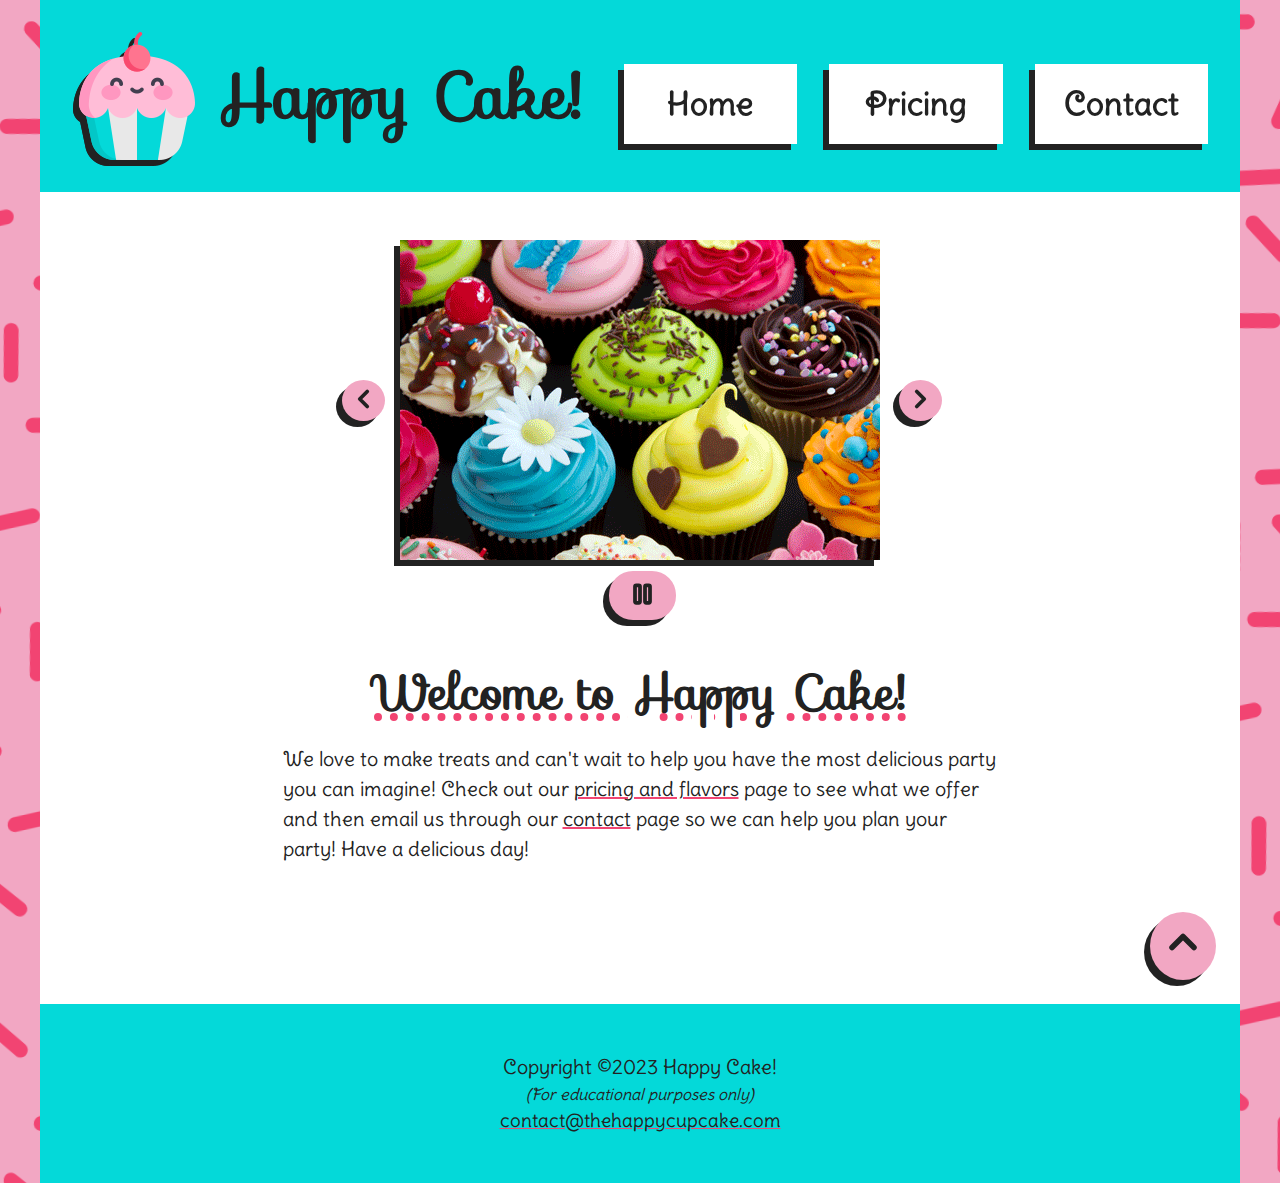
<file: index.html>
<!doctype html>
<html lang="en">
	<head>
		<meta charset="utf-8">
		<title>Happy Cake!</title>
        <!-- Favicon -->
		<link rel="icon" type="image/png" sizes="16x16" href="images/favicon.ico">
        <!-- Stylesheets -->
        <meta name="author" content="Jessica Barnett">
        <meta name="description" content="Happy Cake is a bakery specializing in fresh, delicious, custom cupcakes!">
		<link href="https://fonts.googleapis.com/css?family=Sofia" rel="stylesheet">
		<link href="https://fonts.googleapis.com/css?family=Delius+Swash+Caps" rel="stylesheet">
		<link rel="stylesheet" href="styles.css">
        <!-- JavaScript -->
		<script src="scripts.js" defer></script>
	</head>
	
	<body>
        <a href="#main" id="skip">Skip to Main Content</a>
		<header>
			<a href="index.html" aria-label="Go to the happy cupcake dot com">
				<img src="images/cupcake.png" alt="" id="logo" width="200" height="200">
			</a>
			<h1>Happy Cake!</h1>
			<nav>
				<ul>
					<li><a href="index.html">Home</a></li>
					<li><a href="pricing.html">Pricing</a></li>
					<li><a href="contact.html">Contact</a></li>
				</ul>
			</nav>
		</header>
		
		<main id="main">
			<div id="slideshow">
				<img class="mySlides" src="images/colorful.gif" alt="Colorful Cupcakes" width="480" height="320">
				<img class="mySlides hide" src="images/easter.gif" alt="Easter Cupcakes" width="480" height="320">
				<img class="mySlide hide" src="images/chocolate.gif" alt="Chocolate Cupcakes" width="480" height="320">
				<img class="mySlides hide" src="images/hearts.gif" alt="Heart Covered Cupcakes" width="480" height="320">
				<img class="mySlides hide" src="images/pinkcupcakes.gif" alt="Pink Frosted Cupcakes" width="480" height="320">
				<div id="slideshow-btns">
					<button id="prev" aria-label="view previous image">
						<svg xmlns="http://www.w3.org/2000/svg" class="icon icon-tabler icon-tabler-chevron-left" width="44" height="44" viewBox="0 0 24 24" stroke-width="1.5" stroke="#2c3e50" fill="none" stroke-linecap="round" stroke-linejoin="round">
							<path stroke="none" d="M0 0h24v24H0z" fill="none"/>
							<polyline points="15 6 9 12 15 18" />
						</svg>
					</button>
					<button id="play" class="hide" aria-label="Play Slideshow">
						<svg xmlns="http://www.w3.org/2000/svg" class="icon icon-tabler icon-tabler-player-play" width="44" height="44" viewBox="0 0 24 24" stroke-width="1.5" stroke="#2c3e50" fill="none" stroke-linecap="round" stroke-linejoin="round">
							<path stroke="none" d="M0 0h24v24H0z" fill="none"/>
							<path d="M7 4v16l13 -8z" />
						</svg>
					</button>
					<button id="pause" aria-label="Pause slideshow">
						<svg xmlns="http://www.w3.org/2000/svg" class="icon icon-tabler icon-tabler-player-pause" width="44" height="44" viewBox="0 0 24 24" stroke-width="1.5" stroke="#2c3e50" fill="none" stroke-linecap="round" stroke-linejoin="round">
							<path stroke="none" d="M0 0h24v24H0z" fill="none"/>
							<rect x="6" y="5" width="4" height="14" rx="1" />
							<rect x="14" y="5" width="4" height="14" rx="1" />
						</svg>
					</button>
					<button id="next" aria-label="view next image">
						<svg xmlns="http://www.w3.org/2000/svg" class="icon icon-tabler icon-tabler-chevron-right" width="44" height="44" viewBox="0 0 24 24" stroke-width="1.5" stroke="#2c3e50" fill="none" stroke-linecap="round" stroke-linejoin="round">
							<path stroke="none" d="M0 0h24v24H0z" fill="none"/>
							<polyline points="9 6 15 12 9 18" />
						</svg>
					</button>
				</div>
			</div>


			<h2>Welcome to Happy Cake!</h2>
			<p>We love to make treats and can't wait to help you have the most delicious party you can imagine! Check out our <a href="pricing.html">pricing and flavors</a> page to see what we offer and then email us through our <a href="contact.html">contact</a> page so we can help you plan your party! Have a delicious day!</p>
		</main>

		<div id="btt">
            <a href="#top" aria-label="back to top of page">
                <svg xmlns="http://www.w3.org/2000/svg" class="icon icon-tabler icon-tabler-chevron-up" width="44" height="44" viewBox="0 0 24 24" stroke-width="1.5" stroke="#2c3e50" fill="none" stroke-linecap="round" stroke-linejoin="round">
                    <path stroke="none" d="M0 0h24v24H0z" fill="none"/>
                    <polyline points="6 15 12 9 18 15" />
                </svg>
            </a>
        </div>
	
		<footer>
			<p>Copyright &copy;<span>2023</span> Happy Cake! <small>(For educational purposes only)</small>
				<a href="mailto:contact@thehappycupcake.com">contact@thehappycupcake.com</a></p> 
		</footer>
	</body>
</html>
</file>
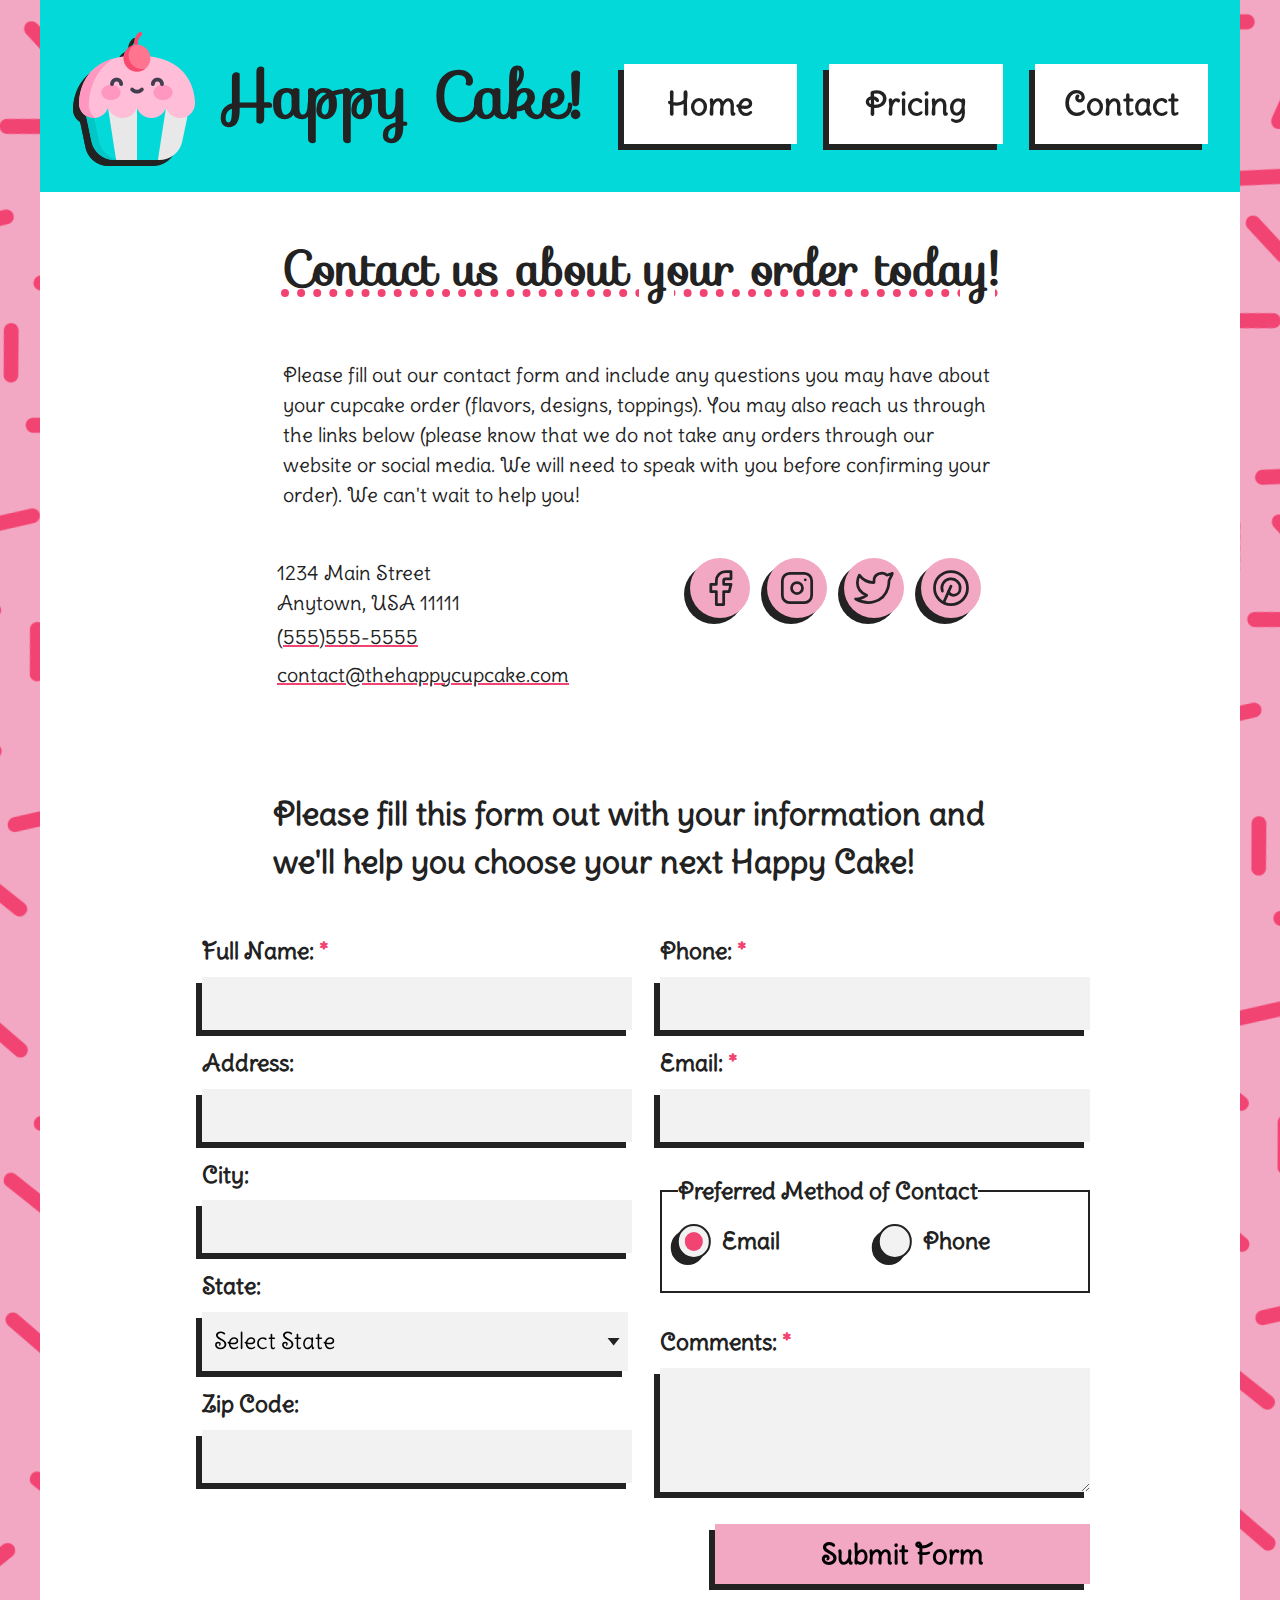
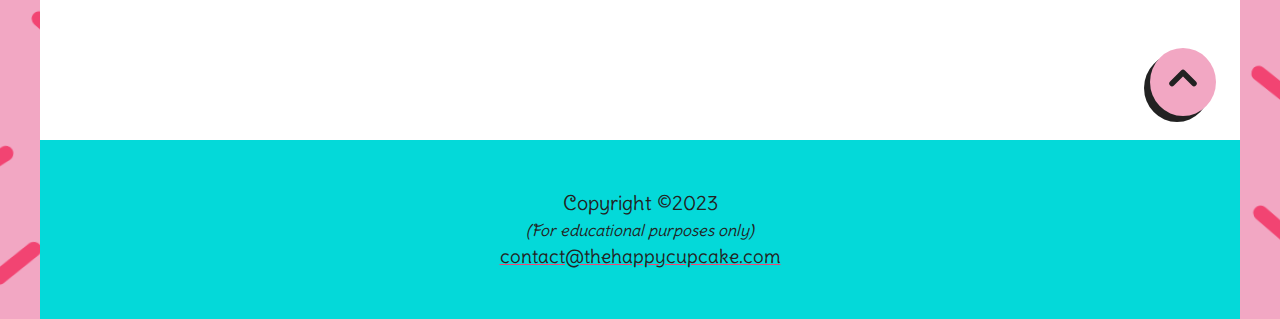
<file: contact.html>
<!doctype html>
<html lang="en">
	<head>
		<meta charset="utf-8">
		<title>Happy Cake! Contact</title>
        <!-- Favicon -->
		<link rel="icon" type="image/png" sizes="16x16" href="images/favicon.ico">
        <!-- Stylesheets -->
        <meta name="author" content="Jessica Barnett">
        <meta name="description" content="Please contact us today and let us help you plan your next Happy Cake occasion!">
		<link href="https://fonts.googleapis.com/css?family=Sofia" rel="stylesheet">
		<link href="https://fonts.googleapis.com/css?family=Delius+Swash+Caps" rel="stylesheet">
		<link rel="stylesheet" href="styles.css">
	</head>
	
	<body id="top">
        <a href="#main" id="skip">Skip to Main Content</a>
        <header>
            <a href="index.html" aria-label="Go to the happy cupcake dot com">
                <img src="images/cupcake.png" alt="" id="logo" width="200" height="200">
            </a>
            <h1>Happy Cake!</h1>
            <nav>
                <ul>
                    <li><a href="index.html">Home</a></li>
                    <li><a href="pricing.html">Pricing</a></li>
                    <li><a href="contact.html">Contact</a></li>
                </ul>
            </nav>
        </header>
		
        <main id="main">
            <section id="contact-sidebar">
                <h2>Contact us about your order today!</h2>
                    <p>Please fill out our contact form and include any questions you may have about your cupcake order (flavors, designs, toppings). You may also reach us through the links below (please know that we do not take any orders through our website or social media. We will need to speak with you before confirming your order). We can't wait to help you!
                    <address>
                        1234 Main Street<br>
                        Anytown, USA 11111
                        <a href="tel:5555555" id="mobile">(555)555-5555</a>
                        <span id="desktop">(555)555-5555</span>
                        <a href="mailto:contact@thehappycupcake.com">contact@thehappycupcake.com</a>
                    </address>
                <div id="links">
                    <a href="https://www.facebook.com/" target="_blank" aria-label="Happy Cupcake Facebook Page">
                        <svg xmlns="http://www.w3.org/2000/svg" class="icon icon-tabler icon-tabler-brand-facebook" width="44" height="44" viewBox="0 0 24 24" stroke-width="1.5" stroke="#2c3e50" fill="none" stroke-linecap="round" stroke-linejoin="round">
                            <path stroke="none" d="M0 0h24v24H0z" fill="none"/>
                            <path d="M7 10v4h3v7h4v-7h3l1 -4h-4v-2a1 1 0 0 1 1 -1h3v-4h-3a5 5 0 0 0 -5 5v2h-3" />
                        </svg>
                    </a>
                    <a href="https://www.instagram.com/" target="_blank" aria-label="Happy Cupcake Instagram Page">
                        <svg xmlns="http://www.w3.org/2000/svg" class="icon icon-tabler icon-tabler-brand-instagram" width="44" height="44" viewBox="0 0 24 24" stroke-width="1.5" stroke="#2c3e50" fill="none" stroke-linecap="round" stroke-linejoin="round">
                            <path stroke="none" d="M0 0h24v24H0z" fill="none"/>
                            <rect x="4" y="4" width="16" height="16" rx="4" />
                            <circle cx="12" cy="12" r="3" />
                            <line x1="16.5" y1="7.5" x2="16.5" y2="7.501" />
                        </svg>
                    </a>
                    <a href="https://twitter.com" target="_blank" aria-label="Happy Cupcake Twitter Page">
                        <svg xmlns="http://www.w3.org/2000/svg" class="icon icon-tabler icon-tabler-brand-twitter" width="44" height="44" viewBox="0 0 24 24" stroke-width="1.5" stroke="#2c3e50" fill="none" stroke-linecap="round" stroke-linejoin="round">
                            <path stroke="none" d="M0 0h24v24H0z" fill="none"/>
                            <path d="M22 4.01c-1 .49 -1.98 .689 -3 .99c-1.121 -1.265 -2.783 -1.335 -4.38 -.737s-2.643 2.06 -2.62 3.737v1c-3.245 .083 -6.135 -1.395 -8 -4c0 0 -4.182 7.433 4 11c-1.872 1.247 -3.739 2.088 -6 2c3.308 1.803 6.913 2.423 10.034 1.517c3.58 -1.04 6.522 -3.723 7.651 -7.742a13.84 13.84 0 0 0 .497 -3.753c-.002 -.249 1.51 -2.772 1.818 -4.013z" />
                        </svg>
                    </a>
                    <a href="https://pinterest.com" target="_blank" aria-label="Happy Cupcake Pinterest Page">
                        <svg xmlns="http://www.w3.org/2000/svg" class="icon icon-tabler icon-tabler-brand-pinterest" width="44" height="44" viewBox="0 0 24 24" stroke-width="1.5" stroke="#2c3e50" fill="none" stroke-linecap="round" stroke-linejoin="round">
                            <path stroke="none" d="M0 0h24v24H0z" fill="none"/>
                            <line x1="8" y1="20" x2="12" y2="11" />
                            <path d="M10.7 14c.437 1.263 1.43 2 2.55 2c2.071 0 3.75 -1.554 3.75 -4a5 5 0 1 0 -9.7 1.7" />
                            <circle cx="12" cy="12" r="9" />
                        </svg>
                    </a>
                </div>
            </section>
                
            <section id="form">
                <h2>Please fill this form out with your information and we'll help you choose your next Happy Cake!</h2>
                <form method="post" action="http://webdevbasics.net/scripts/demo.php">
                    <div>
                        <label for="myName">Full Name: <span class="required">*</span></label>
                        <input type="text" name="myName" id="myName" required="required">
                    
                        <label for="myAddress">Address:</label>
                        <input type="text" name="myAddress" id="myAddress">
                    
                        <label for="myCity">City:</label>
                        <input type="text" name="myCity" id="myCity">
                    
                        <label for="myState">State:</label>
                        <div class="select">
                            <select size="1" name="myState" id="myState">
                                <option value="">Select State</option>
                                <option value="AL">AL</option>
                                <option value="AK">AK</option>
                                <option value="AZ">AZ</option>
                                <option value="AR">AR</option>
                                <option value="CA">CA</option>
                                <option value="CO">CO</option>
                                <option value="CT">CT</option>
                                <option value="DE">DE</option>
                                <option value="FL">FL</option>
                                <option value="GA">GA</option>
                                <option value="HI">HI</option>
                                <option value="ID">ID</option>
                                <option value="IL">IL</option>
                                <option value="IN">IN</option>
                                <option value="IA">IA</option>
                                <option value="KS">KS</option>
                                <option value="KY">KY</option>
                                <option value="LA">LA</option>
                                <option value="ME">ME</option>
                                <option value="MD">MD</option>
                                <option value="MA">MA</option>
                                <option value="MI">MI</option>
                                <option value="MN">MN</option>
                                <option value="MS">MS</option>
                                <option value="MO">MO</option>
                                <option value="MT">MT</option>
                                <option value="NE">NE</option>
                                <option value="NV">NV</option>
                                <option value="NH">NH</option>
                                <option value="NJ">NJ</option>
                                <option value="NM">NM</option>
                                <option value="NY">NY</option>
                                <option value="NC">NC</option>
                                <option value="ND">ND</option>
                                <option value="OH">OH</option>
                                <option value="OK">OK</option>
                                <option value="OR">OR</option>
                                <option value="PA">PA</option>
                                <option value="RI">RI</option>
                                <option value="SC">SC</option>
                                <option value="SD">SD</option>
                                <option value="TN">TN</option>
                                <option value="TX">TX</option>
                                <option value="UT">UT</option>
                                <option value="VT">VT</option>
                                <option value="VA">VA</option>
                                <option value="WA">WA</option>
                                <option value="WV">WV</option>
                                <option value="WI">WI</option>
                                <option value="WY">WY</option>
                            </select>
                            <span class="focus"></span>
                        </div>
                    
                        <label for="myZip">Zip Code:</label>
                        <input type="text" name="myZip" id="myZip">
                    </div>

                    <div>
                        <label for="myPhone">Phone: <span class="required">*</span></label>
                        <input type="text" name="myPhone" id="myPhone" required="required">
                    
                        <label for="myEmail">Email: <span class="required">*</span></label>
                        <input type="email" name="myEmail" id="myEmail" required="required">
                    
                        <fieldset>
                            <legend>Preferred Method of Contact</legend>
                            <label for="prefEmail" class="form-control">
                                <input type="radio" name="prefContact" id="prefEmail" value="Email" checked>
                                Email
                            </label>

                            <label for="prefPhone" class="form-control">
                                <input type="radio" name="prefContact" id="prefPhone" value="Phone">
                                Phone
                            </label>	
                        </fieldset>

                        <label for="myComments">Comments: <span class="required">*</span></label>
                        <textarea name="myComments" id="myComments"></textarea>
                    </div>

                    <input type="submit" id="mySubmit" value="Submit Form">
                </form>
            </section>
        </main>

        <div id="btt">
            <a href="#top" aria-label="back to top of page">
                <svg xmlns="http://www.w3.org/2000/svg" class="icon icon-tabler icon-tabler-chevron-up" width="44" height="44" viewBox="0 0 24 24" stroke-width="1.5" stroke="#2c3e50" fill="none" stroke-linecap="round" stroke-linejoin="round">
                    <path stroke="none" d="M0 0h24v24H0z" fill="none"/>
                    <polyline points="6 15 12 9 18 15" />
                </svg>
            </a>
        </div>
    
        <footer>
            <p>Copyright &copy;<span>2023</span> <small>(For educational purposes only)</small>
            <a href="mailto:contact@thehappycupcake.com">contact@thehappycupcake.com</a></p> 
        </footer>
	</body>
</html>
</file>
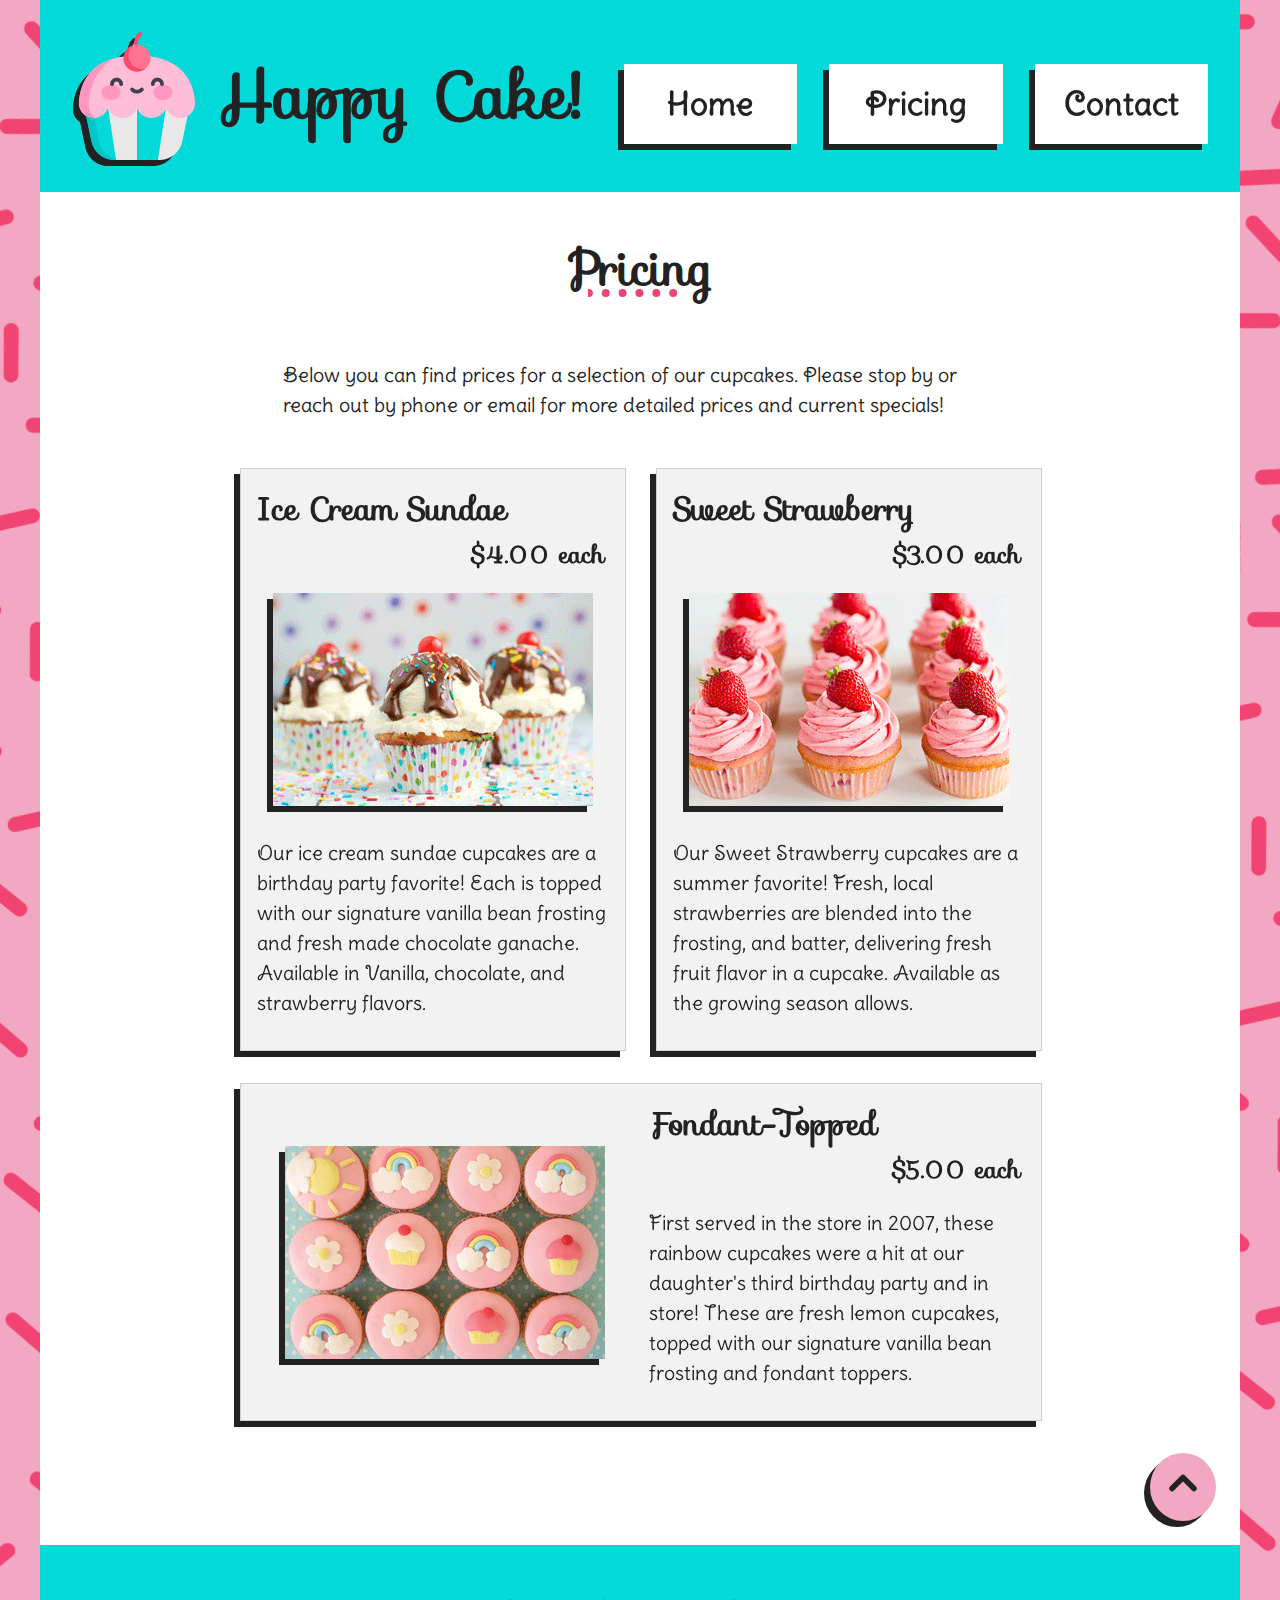
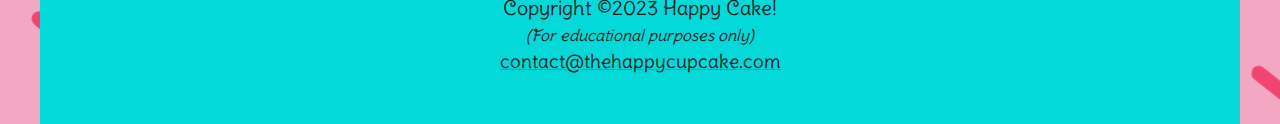
<file: pricing.html>
<!doctype html>
<html lang="en">
	<head>
		<meta charset="utf-8">
		<title>Happy Cake! Pricing</title>
        <!-- Favicon -->
		<link rel="icon" type="image/png" sizes="16x16" href="images/favicon.ico">
		<!-- Stylesheets -->
        <meta name="author" content="Jessica Barnett">
        <meta name="description" content="Happy Cake flavors are only as limited as your imagination. Pricing is based on the number of work hours it will take to create your treats.">
		<link href="https://fonts.googleapis.com/css?family=Sofia" rel="stylesheet">
		<link href="https://fonts.googleapis.com/css?family=Delius+Swash+Caps" rel="stylesheet">
		<link rel="stylesheet" href="styles.css">
	</head>
	
	<body id="top">
        <a href="#main" id="skip">Skip to Main Content</a>
        <header>
            <a href="index.html" aria-label="Go to the happy cupcake dot com">
                <img src="images/cupcake.png" alt="" id="logo" width="200" height="200">
            </a>
            <h1>Happy Cake!</h1>
            <nav>
                <ul>
                    <li><a href="index.html">Home</a></li>
                    <li><a href="pricing.html">Pricing</a></li>
                    <li><a href="contact.html">Contact</a></li>
                </ul>
            </nav>
        </header>
		
        <main id="main">
            <div id="pricing">
                <h2>Pricing</h2>
                <p>Below you can find prices for a selection of our cupcakes. Please stop by or reach out by phone or email for more detailed prices and current specials!</p>
                <section id="recipe1">
                    <h3>Ice Cream Sundae <span class="price">$4.00 each</span></h3>
                    <img src="images/sundae.gif" alt="three cupcakes against a polka dot background and frosted with white icing made to look like ice cream, chocolate syrup, rainbow sprinkles, and a cherry" class="photos" width="320" height="213">
                    <p>Our ice cream sundae cupcakes are a birthday party favorite! Each is topped with our signature vanilla bean frosting and fresh made chocolate ganache. Available in Vanilla, chocolate, and strawberry flavors.</p>
                </section>
            
                <section id="recipe2">
                    <h3>Sweet Strawberry <span class="price">$3.00 each</span></h3>
                    <img src="images/strawberry.gif" alt="One dozen cupcakes viewed from the front. Each is topped in pink frosting and a fresh strawberry" class="photos" width="320" height="213">
                    <p>Our Sweet Strawberry cupcakes are a summer favorite! Fresh, local strawberries are blended into the frosting, and batter, delivering fresh fruit flavor in a cupcake. Available as the growing season allows.</p>
                </section>
                
                <section id="recipe3">
                    <h3>Fondant-Topped <span class="price">$5.00 each</span></h3>
                    <img src="images/rainbow.gif" alt="One dozen cupcakes viewed from above. They are topped in pink fondant with assorted colors of fondant rainbows, suns, and clouds" class="photos" width="320" height="213">
                    <p>First served in the store in 2007, these rainbow cupcakes were a hit at our daughter's third birthday party and in store! These are fresh lemon cupcakes, topped with our signature vanilla bean frosting and fondant toppers.</p>
                </section>
            </div>
        </main>

        <div id="btt">
            <a href="#top" aria-label="back to top of page">
                <svg xmlns="http://www.w3.org/2000/svg" class="icon icon-tabler icon-tabler-chevron-up" width="44" height="44" viewBox="0 0 24 24" stroke-width="1.5" stroke="#2c3e50" fill="none" stroke-linecap="round" stroke-linejoin="round">
                    <path stroke="none" d="M0 0h24v24H0z" fill="none"/>
                    <polyline points="6 15 12 9 18 15" />
                </svg>
            </a>
        </div>
		
        <footer>
            <p>Copyright &copy;<span>2023</span> Happy Cake! <small>(For educational purposes only)</small>
            <a href="mailto:contact@thehappycupcake.com">contact@thehappycupcake.com</a></p> 
        </footer>
	</body>
</html>
</file>
<file: styles.css>
/* 
	http://meyerweb.com/eric/tools/css/reset/ 
	v2.0 | 20110126
	License: none (public domain)
*/
html, body, div, span, applet, object, iframe,
h1, h2, h3, h4, h5, h6, p, blockquote, pre,
a, abbr, acronym, address, big, cite, code,
del, dfn, em, img, ins, kbd, q, s, samp,
small, strike, strong, sub, sup, tt, var,
b, u, i, center,
dl, dt, dd, ol, ul, li,
fieldset, form, label, legend,
table, caption, tbody, tfoot, thead, tr, th, td,
article, aside, canvas, details, embed, 
figure, figcaption, footer, header, hgroup, 
menu, nav, output, ruby, section, summary,
time, mark, audio, video {
	margin: 0;
	padding: 0;
	border: 0;
	font-size: 100%;
	font: inherit;
	vertical-align: baseline;
}
/* HTML5 display-role reset for older browsers */
article, aside, details, figcaption, figure, 
footer, header, hgroup, menu, nav, section {
	display: block;
}
body {
	line-height: 1;
}
ol, ul {
	list-style: none;
}
blockquote, q {
	quotes: none;
}
blockquote:before, blockquote:after,
q:before, q:after {
	content: '';
	content: none;
}
table {
	border-collapse: collapse;
	border-spacing: 0;
}

/* --------- CUSTOM STYLES ---------- */
:root{
    /* Theme from Adobe Color */
    --red: #A60321;
    --hot-pink: #F24472;
    --lt-pink: #F2A7C3;
    --blue: #04D9D9;
    --orange: #F29544;

    /* Text & Neutral colors */
    --white: #fff;
	--off-white: #F2F2F2;
	--border-gray: #d0d0d0;
    --lt-gray: #eaeaea;
    --med-gray: #555;
    --dk-gray: #222;

    /* Shadows */
	--filter-shadow: drop-shadow(-6px 6px 0px var(--dk-gray));

    /* Fonts */
    --heading-fonts: 'Sofia', Didot, Palatino, sans-serif;
    --body-fonts: 'Delius Swash Caps', Verdana, sans-serif;
}

/* ----- GENERAL STYLES ----- */
body{
	background-image: url(images/sprinkles.svg);
    font-family: var(--body-fonts);
	line-height: 1.5;
	font-size: 1.25rem;
    box-sizing: border-box;
    color: var(--dk-gray);
}

/* Skip Link Styles */
#skip{
	position:absolute;
	left:-10000px;
	top:auto;
	width:1px;
	height:1px;
	overflow:hidden;
}

#skip:focus{
	position:static;
	width:auto;
	height:auto;
}

/* Header, Main, Footer */
header, main, footer{
	width: calc(100% - 32px);
	max-width: calc(1200px - 32px);
	padding: 32px 16px;
	margin: 0 auto;
}

/* Header Styles */
header{
	background-color:var(--blue);
}

/* Heading Styles */
h1, h2, h3{
	font-family: var(--heading-fonts);
	font-weight: bold;
}

h1{
	font-size: 4rem;
	text-align: center;
	margin-top: 8px;
}

h2{
	font-size: 3rem;
	margin: 8px 0;
	text-decoration: 8px dotted underline var(--hot-pink);
	text-align: center;
}

div + h2{
	margin: 16px 0;
}

h3{
	font-size: 2rem;
	/* text-decoration: 4px dotted underline var(--blue); */
}

/* Link Styles */
a{
	color: var(--dk-gray);
	text-decoration-color: var(--hot-pink);
}

/* Link Hover, Focus Styles */
a:hover{
	text-decoration: none;
}

a:focus, a:focus-visible, header > a img:focus, header > a:focus-within img{
	outline: 4px solid var(--hot-pink);
	outline-offset: 2px;
}

/* Logo/Link Styles */
header > a{
	text-decoration: none;
}

header > a img{
	transition: 300ms transform ease-in-out;
}

header > a:hover img{
	transform: scale(105%);
}

/* Navigation Styles */
nav{
	width: 100%;
	max-width: 400px;
	margin: 0 auto;
	text-align: center;
}

nav ul{
	list-style-type: none;
}

nav a{
	display: block;
	padding: 16px;
	font-size: 2rem;
	font-weight: bold;
	font-family: var(--body-fonts);
	background-color: var(--white);
	color: var(--dk-gray);
	text-decoration: none;
	margin-top: 16px;
	filter: var(--filter-shadow);
	transition: 300ms transform ease-in-out;
}

nav a:hover{
	transform: scale(105%);
}

nav a:focus, nav a:focus-visible{
	outline: 4px solid var(--hot-pink);
	outline-offset: 2px;
}

/* Main Styles */
main{
	background-color: var(--white);
}

/* Text Styles */
p{
	width: 100%;
	max-width: 55ch;
	margin: 16px auto;
}

address{
	font-style: normal;
	width: 100%;
	max-width: 55ch;
	margin: 0 auto;
}

/* Image Styles */
img{
	display: block;
	width: calc(100% - 32px);
	height: auto;
	padding: 16px;
	filter: var(--filter-shadow);
}

header img{
	width: 128px;
	height: 128px;
	margin: 0 auto;
	filter: var(--filter-shadow);
}

/* ----- Back to Top Link Styles ----- */
#btt{
	width: 100%;
	max-width: 1200px;
	margin: 0 auto;
	padding-bottom: 8px;
	background-color: var(--white);
	position: relative;
}

#btt a{
	display: block;
	width: fit-content;
	margin: 0 16px 16px 0;
	padding: 8px;
	border-radius: 50%;
	background-color: var(--lt-pink);
	position: relative;
	left: calc(100% - 90px);
	filter: var(--filter-shadow);
	transition: 300ms transform ease-in-out;
}

#btt a:hover{
	transform: scale(105%);
}

#btt svg{
	stroke: var(--dk-gray);
	stroke-width: 3px;
	width: 50px;

}

/* Footer Styles */
footer{
	background-color: var(--blue);
	text-align: center;
}

footer small, footer a{
	display: block;
}

small{
	font-size: 1rem;
	font-style: italic;
}

footer a{
	font-size: 1.2rem;
}

/* ---------- STYLES BY PAGE ---------- */
/* ----- INDEX PAGE STYLES ----- */
#slideshow{
	width: 100%;
	max-width: 480px;
	margin: 16px auto;
	position: relative;
}

#slideshow img{
	padding: 0;
	margin: 16px auto;
	width: 100%;
}

/* ----- Previous/Next Arrow Button Styles ----- */
#slideshow-btns{
	display: flex;
	justify-content: space-between;
}

#prev, #next, #play, #pause{
	display: block;
	width: fit-content;
	margin: 0;
	padding: 4px;
	border: none;
	border-radius: 50%;
	background-color: var(--lt-pink);
	position: relative;
	filter: var(--filter-shadow);
	transition: 300ms transform ease-in-out;
}

#prev:hover, #next:hover, #play:hover, #pause:hover{
	transform: scale(105%);
}

#play.hide, #pause.hide{
	display: none;
}

#slideshow-btns svg{
	stroke: var(--dk-gray);
	stroke-width: 3px;
	height: 30px;
	width: 35px;
}

.hide{
	display: none;
}


/* ----- PRICING PAGE STYLES ----- */
#recipe1, #recipe2, #recipe3{
	padding: 16px;
	width: calc(100% - 32px);
	max-width: calc(320px + 32px);
	margin: 32px auto;
	background: var(--off-white);
	filter: var(--filter-shadow);
	border: 1px solid var(--border-gray);
}

.price{
	padding: 4px;
	display: block;
	font-size: 1.5rem;
	text-align: right;
}

#recipe1 img, #recipe2 img, #recipe3 img{
	max-width: 320px;
	margin: 0  auto;
}


/* ----- CONTACT PAGE STYLES ----- */
#contact-sidebar{

}

#contact-sidebar a, #mobile{
	display: block;
	padding: 4px;
	width: fit-content;
	position: relative;
	left: -4px;
}

#contact-sidebar a{
	text-decoration: 2px solid underline var(--hot-pink);
}

#contact-sidebar a:hover{
	text-decoration: none;
	background-color: var(--blue);
}

#desktop{
	display: none;
}

#links{
	width: 100%;
	max-width: 300px;
	margin: 32px auto;
	padding-left: 8px;
	display: grid;
	grid-template-columns: repeat(4, 1fr);
	gap: 8px;
	justify-items: center;
	align-items: center;
}

#links a{
	display: block;
	text-decoration: none;
	padding: 8px;
	background-color: var(--lt-pink);
	border-radius: 50%;
	filter: var(--filter-shadow);
	transition: 300ms transform ease-in-out;
}

#links a:hover{
	transform: scale(105%);
	background-color: var(--lt-pink);
}

#links a:focus, #links a:focus-visible, #contact-sidebar a:focus, #contact-sidebar a:focus-visible{
	outline: 4px solid var(--hot-pink);
	outline-offset: 2px;
}

#links svg{
	display: block;
	stroke: var(--dk-gray);
	margin: 0 auto;
}

#form{
	margin-top: 32px;
	padding-top: 32px;
}

#form h2{
	font-family: var(--body-fonts);
	text-align: left;
	font-size: 1.5rem;
	text-decoration: none;
}

form{
	width: calc(100% - 8px);
	max-width: 375px;
	margin: 32px auto;
	padding-left: 12px;
}

input, label, textarea{
	display: block;
	font-size: 1.45rem;
	font-family: var(--body-fonts);
}

label{
	margin: 16px 0 8px 0;
	font-weight: bold;
}

.required{
	color: var(--hot-pink);
}

input, textarea{
	padding: 12px 4px;
	width: calc(100% - 8px);
	border: none;
	background-color: var(--off-white);
	filter: var(--filter-shadow);
}

input:focus, input:focus-visible, textarea:focus, textarea:focus-visible, #mySubmit:focus, #mySubmit:focus-visible{
	outline: 4px solid var(--hot-pink);
	outline-offset: 2px;
}

fieldset{
	margin: 32px 0;
	padding: 16px 16px 32px 16px;
	display: grid;
	grid-template-columns: 1fr 1fr;
	gap: 0.5rem;
	border: 2px solid var(--dk-gray);
}
legend{
	font-weight: bold;
	font-size: 1.45rem;
} 

/* Custom Radio Styles */
.form-control{
	display: grid;
	grid-template-columns: 2rem auto;
	gap: 0.5em;
	margin: 0;
}

input[type="radio"]{
	-webkit-appearance: none;
	appearance: none;
	background-color: var(--off-white);
	margin: 0;
	color: var(--hot-pink);
	width: 2.15rem;
	height: 2.15rem;
	border: 0.15rem solid var(--dk-gray);
	border-radius: 50%;
	transform: translate(-0.075rem);
	display: grid;
	place-content: center;
}

input[type="radio"]::before{
	content: "";
	width: 1.15rem;
	height: 1.15rem;
	border-radius: 50%;
	transform: scale(0);
	transition: 120ms transform ease-in-out;
	box-shadow: inset 1rem 1rem var(--hot-pink);
}

input[type="radio"]:checked::before{
	transform: scale(1);
}

input[type="radio"]:focus{
	outline: 4px solid var(--hot-pink);
	outline-offset: 2px;
}

/* Custom Select Styles */
select{
	appearance: none;
	background-color: transparent;
	border: none;
	padding: 0 1rem 0 0;
	margin: 0;
	width: 100%;
	font-family: inherit;
	font-size: inherit;
	cursor: inherit;
	line-height: inherit;
	outline: none;
}

select::-ms-expand{
	display: none;
}

.select{
	padding: 12px 8px 12px 16px;
	width: calc(100% - 24px);
	border: none;
	background-color: var(--off-white);
	filter: var(--filter-shadow);
	cursor: pointer;
	display: grid;
	grid-template-areas: "select";
	align-items: center;
	position: relative;
}

select, .select::after{
	grid-area: select;
	font-size: 1.45rem;
}

.select::after{
	content: "";
	width: 0.8rem;
	height: 0.5rem;
	background-color: var(--dk-gray);
	clip-path: polygon(100% 0%, 0 0%, 50% 100%);
	justify-self: end;
}

select:focus + .focus{
	position: absolute;
	top: -6px;
	left: -6px;
	right: -6px;
	bottom: -6px;
	border: 4px solid var(--hot-pink);
}

textarea{
	height: 100px;
}

#mySubmit{
	font-family: var(--body-fonts);
	font-size: 1.75rem;
	font-weight: bold;
	width: 100%;
	max-width: 375px;
	margin: 32px auto;
	background-color: var(--lt-pink);
	transition: 300ms transform ease-in-out;
}

#mySubmit:hover{
	transform: scale(105%);
}

/* ---------- SMALL SCREEN ADJUSTMENT FOR NAV STYLES ---------- */
@media screen and (min-width: 500px){

	/* Header Add Grid Styles */
	header{
		display: grid;
		grid-template-columns: 1fr 2fr;
		gap: 16px;
		align-items: center;
	}

	/* Remove H1 Margin */
	h1{
		margin: 0;
		text-align: left;
	}

	/* Adjust Nav Into Single Row, Span All Cols in Header */
	nav{
		max-width: 675px;
		grid-column: 1/-1;
	}

	nav ul{
		display: grid;
		grid-template-columns: 1fr 1fr 1fr;
		gap: 32px;
	}
}

/* ---------- MEDIUM SCREEN STYLES ---------- */
@media screen and (min-width: 675px){

	/* Add Margin to Slideshow Bottom */
	#slideshow{
		margin-bottom: 96px;
	}

	/* Adjust Slideshow Controls */
	#slideshow-btns{
		height: 240px;
		width: 125%;
		align-items: flex-start;
		position: absolute;
		top: 140px;
		left: -12%;
	}

	#play, #pause{
		align-self: flex-end;
		padding: 8px 16px;
		border-radius: 24px;
	}
}

/* ---------- MEDIUM SCREEN STYLES ---------- */
@media screen and (min-width: 800px){

	/* Adjust Pricing Page Layout */
	#pricing{
		width: 100%;
		max-width: 800px;
		margin: 0 auto;
		display: grid;
		grid-template-columns: 1fr 1fr;
		gap: 32px;
	}

	#pricing > h2, #pricing > p{
		grid-column: 1/-1;
	}

	#recipe1, #recipe2, #recipe3{
		margin: 0 auto;
	}

	#recipe3{
		grid-column: 1/-1;
		max-width: calc(100% - 32px);
		display: grid;
		grid-template-columns: 1fr 1fr;
		gap: 0 16px;
		align-items: center;
	}

	#recipe3 img{
		grid-column: 1/2;
		grid-row: 1/3;
	}

	/* Adjust contact page layout */
	#contact-sidebar{
		display: grid;
		grid-template-columns: 1fr 1fr;
		gap: 32px;
		max-width: 750px;
		margin: 0 auto;
	}

	#contact-sidebar h2, #contact-sidebar p{
		grid-column: 1/-1;
	}

	address{
		padding-left: 12px;
	}

	#links{
		margin: 0 auto;
		align-self: start;
	}

	#form{
		margin-top: 64px;
	}

	#form h2{
		font-size: 2rem;
		max-width: 35ch;
		margin: 0 auto;
	}

	#form form{
		display: grid;
		grid-template-columns: 1fr 1fr;
		gap: 32px 16px;
		max-width: 900px;
		padding: 0;
	}

	#form div{
		padding-left: 12px;
	}

	#mySubmit{
		grid-column: 1/-1;
		margin: 0;
		justify-self: end;
	}
}

/* ---------- LARGE SCREEN STYLES ---------- */
@media screen and (min-width: 1110px){
	header{
		grid-template-columns: 1fr 3fr 4.5fr;
		padding: 32px;
		width: calc(100% - 64px);
		max-width: calc(1200px - 64px);
	}

	header img{
		padding: 0;
	}

	h1{
		font-size: 4rem;
	}

	nav{
		grid-column: auto;
	}
}




/* ---------- ORIGINAL STYLES (not responsive) ---------- 
header{
	width: 940px;
	margin: 0 auto;
	padding: 10px;
	background-color: white;
}

#logo{
	padding: 10px;
	display: inline;
	float: left;
}

h1{
	display: inline;
	text-align: center;
	padding-left: 10px;
	padding-bottom: 10px;
	font-size: 3.5em;
	font-family: 'Sofia', cursive, sans-serif;
	float: left;
	margin-top: 20px;
	margin-left: 20px;
}

nav{
	overflow: hidden;
	margin: 0;
	padding: 0;
	width: 400px;
	height: 100px;
	float: left;
}

nav ul{
	list-style-type: none;
}
	
nav li{
	text-decoration: none;
	float: left;
	width: 60px;
	display: inline;
	padding: 20px;
	margin: 5px;
	background-color: pink;
	border: 1px outset black;
}

nav a{
	display: block;
	text-decoration: none;
	text-align: center;
	color: white;
	font-size: 1.25em;
	position: relative;
	float: right;
}

li:hover {
    background-color: lightGreen;
    border: 1px inset gray;
}

#wrapper{
	margin: 0 auto;
	width: 960px;
	background-color: white;
	font-family: 'Delius Swash Caps', cursive, sans-serif;
}

main{
	clear: both;
}

.mySlides{
	border: 2px solid black;
	padding: 20px;
	margin: 0 auto;
	display: block;
}

h2{
    padding: 10px;
    text-align: center;
    font-weight: bold;
}

section{
    display: block;
    width: 900px;
    height: 300px;
    padding: 10px;
    margin: 0 auto;
}

.photos{
	padding: 20px;
	display: block;
	float: left;
    border: 2px solid black;
    margin-right: 20px;
}

p{
    margin-left: 20px;
    margin-right: 20px;
    text-align: center;
    font-size: 1.25em;
}

#contactsidebar{
    display: block;
    float: left;
    width: 300px;
    background-color: white;
}

#links{
    margin-left: 75px;
}

#contactform{
    display: block;
    float: left;
    width: 660px;
    background-color: white;
}

form label{
	float: left;
	display: inline;
	text-align: right;
	font-weight: bold;
	width: 13em;
	padding-right: 1em;
}

select{
	display: block;
	margin-bottom: 20px;
	margin-top: 10px;
}

input{
	display: block;
	width: 310px;
	height: 20px;
	margin-bottom: 20px;
	margin-top: 10px;
	border-radius: 5px;
	border: 1px solid grey;
}

#contactform p{
	padding: 0px;
	margin-bottom: 10px;
}

#contactradio{
	display: block;
	width: 175px;
	height: 24px;
	margin: 0 auto;
	margin-bottom: 20px;
}

#contactradio label{
	width: auto;
}

#prefPhone, #prefEmail{
	display: inline;
	float: left;
	width: auto;
}

#thisComment{
	clear: both;
	display: inline;
	float: left;
	text-align: right;
	width: 13em;
}

textarea{
	display: block;
	width: 310px;
	margin-bottom: 20px;
	margin-top: 10px;
	border-radius: 5px;
	border: 1px inset gray;
	float: left;
}

#mySubmit, #myReset{
	width: 120px;
	background-color: pink;
	display: inline;	
	margin-top: 20px;
	margin-bottom: 20px;
}

#mybuttons{
	width: 244px;
	margin: 0 auto;
}

footer{
    background-color: white;
    width: 940px;
    margin: 0 auto;
    padding-right: 10px;
    padding-left: 10px;
    padding-top: 20px;
    padding-bottom: 20px;
    text-align: center;
    font-size: .75em;
    clear: both;
} */
</file>
